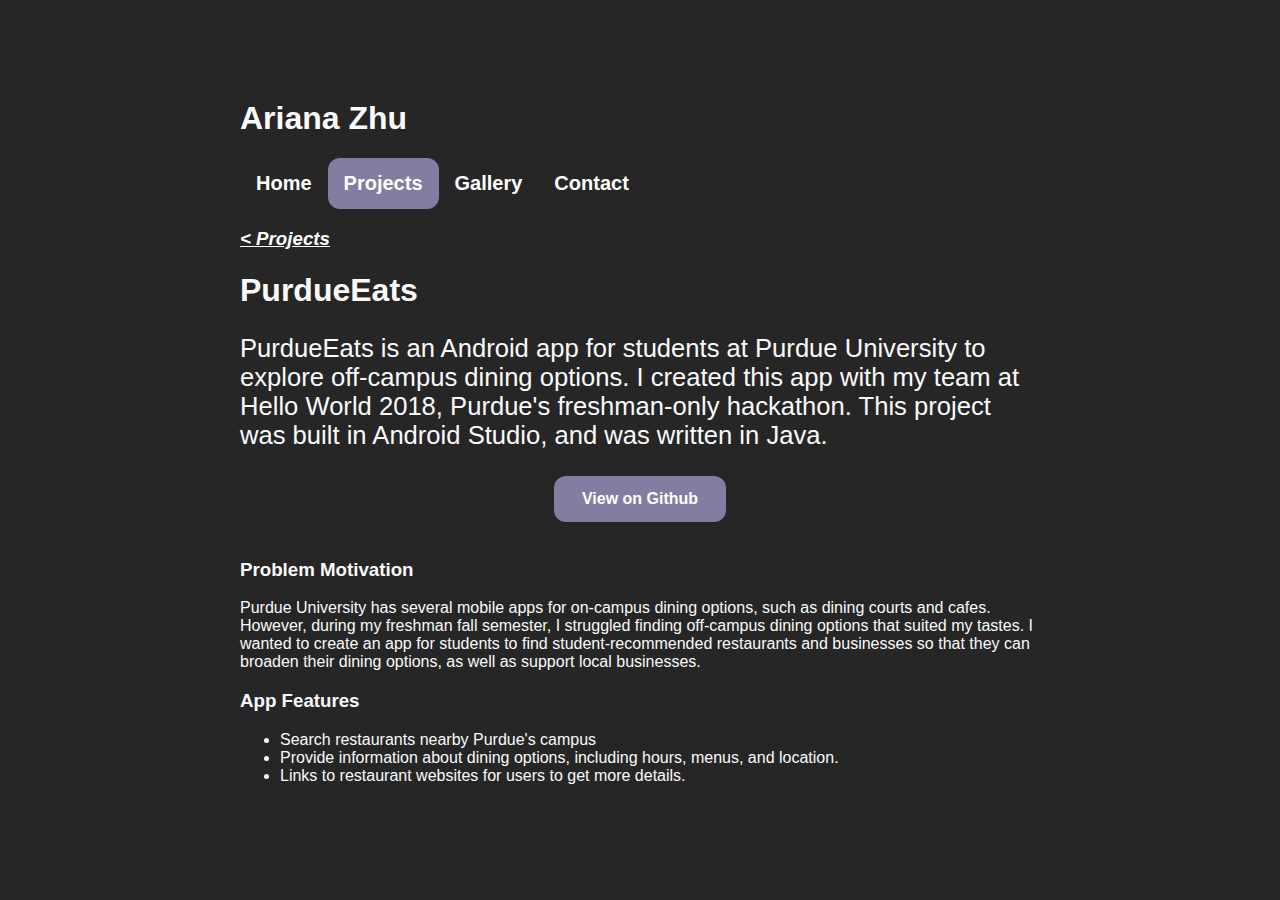
<file: portfolio/src/main/webapp/pueats.html>
<!DOCTYPE html>
<html>
  <head>
    <meta charset="UTF-8">
    <title>Ariana Zhu | Projects - PurdueEats</title>
    <link rel="stylesheet" href="style.css">
    <script src="script.js"></script>
  </head>
  <body onload="currentSlide(1)">
    <div class="content">
      <h1>Ariana Zhu</h1>
      <ul class="menu">
          <li class="menu_item"><a href="index.html">Home</a></li>
          <li class="menu_item"><a href="projects.html" class="active">Projects</a></li>
          <li class="menu_item"><a href="gallery.html">Gallery</a></li>
          <li class="menu_item"><a href="contact.html">Contact</a></li>
      </ul>
    </div>

    <div class="content">
        <!-- Back link -->
      <h3><a href="projects.html" class="image_link"><u><i>&lt Projects</i></u></a></h3>
      
      <h1>PurdueEats</h1>
      <p style="font-size:160%;">PurdueEats is an Android app for students at Purdue University to explore off-campus dining options. I created this app with my team at Hello World 2018, Purdue's freshman-only 
        hackathon. This project was built in Android Studio, and was written in Java.</p>

      <center><button type="button" class="block git-button" onclick="window.location.href='https://github.com/arianazhu/PurdueEats';"><b>View on Github</b></button></center>
      <br>

      <h3>Problem Motivation</h3>
      <p>Purdue University has several mobile apps for on-campus dining options, such as dining courts and cafes. However, during my freshman fall semester, I struggled finding 
          off-campus dining options that suited my tastes. I wanted to create an app for students to find student-recommended restaurants and businesses so that they can 
          broaden their dining options, as well as support local businesses.
      </p>
    
      <h3>App Features</h3>
      <ul>
          <li>Search restaurants nearby Purdue's campus</li>
          <li>Provide information about dining options, including hours, menus, and location.</li>
          <li>Links to restaurant websites for users to get more details.</li>
      </ul>

    </div>
  </body>
</html>
</file>
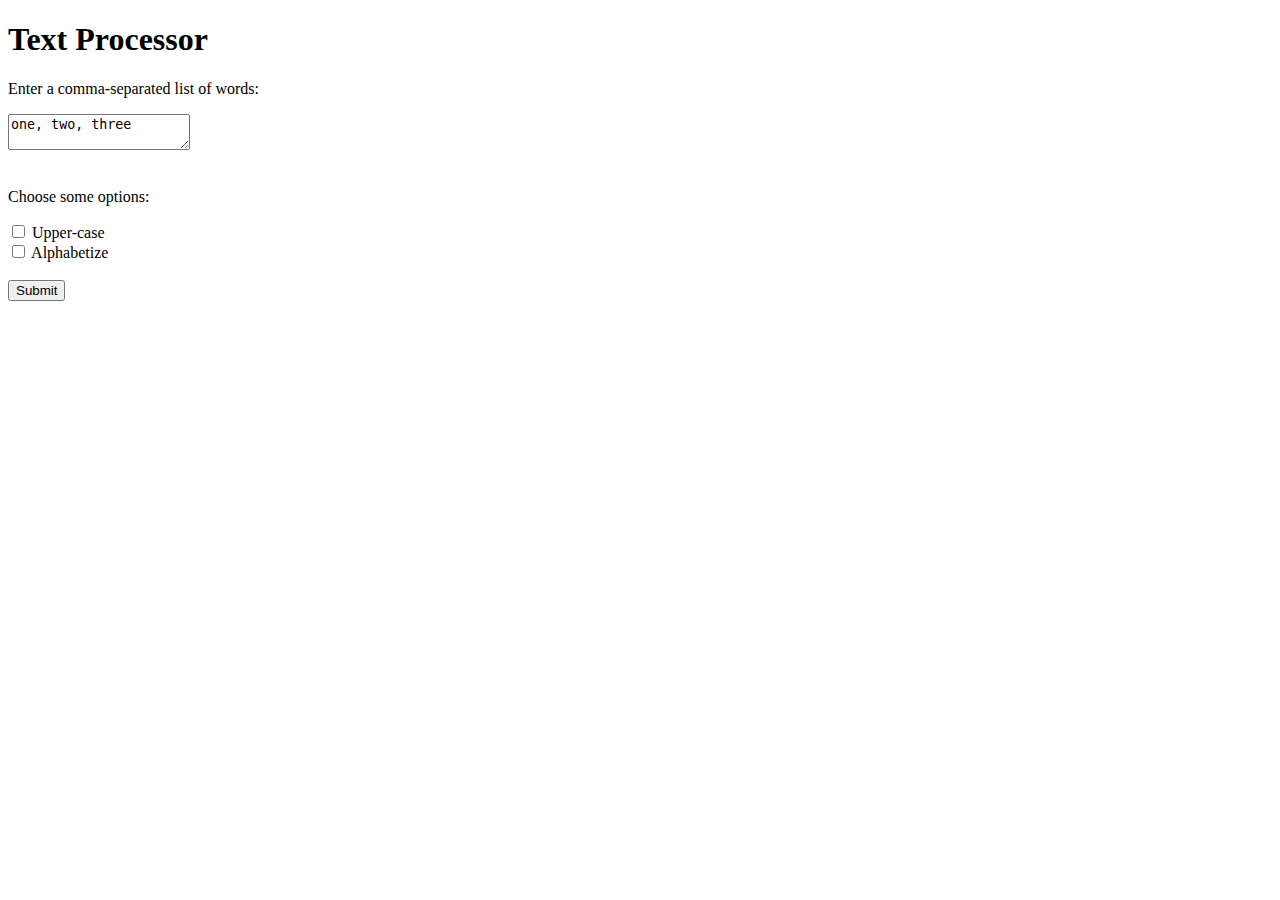
<file: walkthroughs/week-3-server/examples/text-processor/src/main/webapp/index-form.html>
<!DOCTYPE html>
<html>
  <head>
    <meta charset="UTF-8">
    <title>Text Processor</title>
  </head>
  <body>
    <h1>Text Processor</h1>

    <form action="/text" method="POST">

      <p>Enter a comma-separated list of words:</p>
      <textarea name="text-input">one, two, three</textarea>
      <br/><br/>

      <p>Choose some options:</p>
      <input type="checkbox" name="upper-case" value="true"> Upper-case
      <br/>
      <input type="checkbox" name="sort" value="true"> Alphabetize
      <br/><br/>

      <input type="submit" />
    </form>
  </body>
</html>
</file>
<file: portfolio/src/main/webapp/style.css>
/* General */

body {
    background-color: #262626;
    margin: 100px auto 100px auto;
    padding: 0 0 0 0;
    width: 800px;
}

h1, h2, h3, p, ul, label {
    color: #fafafa;
}

.content {
    margin-left: auto;
    margin-right: auto;
}

.section-break {
    padding: 2em 0 2em 0;
}

#quote-container {
  margin-top: 20px;
  color: white;
  font-size: 15px;
  font-style: italic;
}

/* Header menu */

ul.menu {
    list-style-type: none;
    margin: 0;
    padding: 0;
    overflow: hidden;
    background-color: #262626;
}

li.menu_item {
    float: left;
}

li a {
    display: block;
    /* color: #666; */
    color: white;
    font-weight: bold;
    font-size: 20px;
    text-align: center;
    padding: 14px 16px;
    text-decoration: none;
}

li a:hover {
    background-color: #000000;
    border-radius: 12px;

}

.active {
    background-color: #827da1 !important;
    border-radius: 12px;
}

/* Home */

/* Typewriter effect inspired by https://css-tricks.com/snippets/css/typewriter-effect/ */
.typewriter h2.typed {
    color: #fafafa;
    font-family: Arial, Helvetica, sans-serif;
    overflow: hidden; /* Ensures the content is not revealed until the animation */
    white-space: nowrap; /* Keeps the content on a single line */
    margin: 0 auto; /* Gives that scrolling effect as the typing happens */
    letter-spacing: .15em; /* Adjust as needed */
    animation: typing 4s steps(30, end);
}

#home-header {
    padding: 1em 0 0 0;
}

/* The typing effect */
@keyframes typing {
  from { width: 0 }
  to { width: 100% }
}

#map {
    /* border: thin solid black; */
    height: 500px;
    width: 800px;
    margin: 30px 0;
}

img {
    max-width: 800px;
}


/* Projects */

.project_container {
  position: relative;
  width: 100%;
}

/* Image box for each project */
.project {
    opacity: 1;
    display: block;
    width: 800px;
    height: 300px;
    transition: .5s ease;
    backface-visibility: hidden;
    object-fit: cover;
}

.middle {
    transition: .5s ease;
    opacity: 0;
    position: absolute;
    top: 50%;
    left: 50%;
    transform: translate(-50%, -50%);
    -ms-transform: translate(-50%, -50%);
    text-align: center;
}

.project_container:hover .project {
    opacity: 0.3;
}

.project_container:hover .middle {
    opacity: 1;
}

.text {
    background-color: #262626;
    color: white;
    font-size: 16px;
    padding: 16px 32px;
}

a.image_link:link {
    color: white;
    background-color: transparent;
    text-decoration: bold;
}

a.image_link:visited {
    color: white;
    background-color: transparent;
    text-decoration: none;
}

a.image_link:hover {
    color: whitesmoke;
    background-color: transparent;
    text-decoration: underline;
}

.block {
    display: block;
    width: auto; /* 25% */
    border: none;
    background-color: #827da1;
    padding: 14px 28px;
    font-size: 16px;
    cursor: pointer;
    text-align: center;
    border-radius: 12px;
}

.block:hover {
    text-decoration: underline;
    opacity: 0.7;
}


/* Project slideshow */

/* Slideshow container */
.slideshow_container_vertical {
    max-width: 400px;       /* 50% of content width */
    position: relative;
    margin: auto;
}

.slideshow_container {
    max-width: 800px;
    position: relative;
    margin: auto;
}

/* Hide the images by default */
.mySlides {
    display: none;
}

/* Next and previous buttons */
.prev, .next {
    cursor: pointer;
    position: absolute;
    top: 50%;
    width: auto;
    margin-top: -22px;
    padding: 16px;
    color: white;
    font-weight: bold;
    font-size: 18px;
    transition: 0.6s ease;
    border-radius: 0 3px 3px 0;
    user-select: none;
}

/* Position next button to the right */
.next {
    right: 0;
    border-radius: 3px 0 0 3px;
}

/* On hover, add transparent black background */
.prev:hover, .next:hover {
    background-color: rgba(0,0,0,0.8);
}

/* Caption text */
.slide_caption {
    color: #000000;
    font-size: 15px;
    padding: 8px 12px;
    position: absolute;
    bottom: 8px;
    width: 100%;
    text-align: center;
}

/* Slideshow dots */
.dot {
    cursor: pointer;
    height: 15px;
    width: 15px;
    margin: 0 2px;
    background-color: #bbb;
    border-radius: 50%;
    display: inline-block;
    transition: background-color 0.6s ease;
}

.active, .dot:hover {
    background-color: #717171;
}

/* Fading animation */
.fade {
    -webkit-animation-name: fade;
    -webkit-animation-duration: 1.5s;
    animation-name: fade;
    animation-duration: 1.5s;
}

@-webkit-keyframes fade {
    from {opacity: .4}
    to {opacity: 1}
}

@keyframes fade {
    from {opacity: .4}
    to {opacity: 1}
}

/* Github link button */
.git-button {
    color: white;
}

/* Gallery */

.row {
    display: flex;
    flex-wrap: wrap;
    /* padding: 0 4px; */
}

/* Create 2 equal columns side by side */
.column {
    flex: 50%;
    max-width: 50%
}

.column img {
    /* margin-top: 8px; */
    vertical-align: middle;
    width: 100%
}

* {
    box-sizing: border-box;
    /* font-family: Arial, Helvetica, sans-serif; */
    font-family: Arial, Helvetica, sans-serif;
}

/* Container for image overlay */
.container {
    position: relative;
    width: 100%;
    max-width: 400px;   /* half of content width (800px)*/
}

/* Make image responsive */
.image {
    display: block;
    width: 100%;
    height: auto;
}

/* Overlay effect (on top of container, and over the image) */
.overlay {
    position: absolute;
    bottom: 0;
    background: rgb(0, 0, 0);
    background: rgba(0, 0, 0, 0.5); /* Black see-through */
    color: #f1f1f1;
    width: 100%;
    transition: .5s ease;
    opacity:0;
    font-size: 20px;
    padding: 20px;
    text-align: center;
}

/* Present overlay on hover */
.container:hover .overlay {
    opacity: 1;
}

/* Contact */

/* Style all font awesome icons */
.fa {
    padding: 20px;
    font-size: 70px;
    width: 397px;
    text-align: center;
    text-decoration: none;
}

/* Add a hover effect to social media icon */
.fa:hover {
    opacity: 0.7;
}

/* Set a specific color for each brand */

/* Linkedin */
.fa-linkedin {
    background: #0e76a8;
    color: white;
}

/* Linkedin */
.fa-github {
    background: #6e5494;
    color: white;
}


/* Comments */
.form-group {
    padding: 0 0 2em 0;
}

#toggle-comments {
    padding: 2em 0 0 0;
}

#comments-container {
  margin-top: 20px;
  color: white;
  font-size: 15px;
}

ul#comments-list {
    color: white;
    list-style-type: none;
    margin: 0 0 10px 0; /* top, right, bottom, and left */
    padding: 10px 5px 5px 5px;
    /* background-color: #827da1; */
    border-radius: 12px;
    max-width: 800px;
}

li.comment {
    color: black;
    font-style: none;
    margin: 10px 0 20px 0;
    padding: 30px 25px;
    border-radius: 12px;
    width: 800px;
    word-break: break-word;
}

/* .comment {
  flex-grow: 1;
} */

.toggle-label {
    font-style: bold;
}

.inline-label {
    padding: 0 0 0 4em;
}

select {
    padding: 5px 5px;
    margin: 0 0 0 10px;
    display: inline-block;
    border: 1px solid #ccc;
    border-radius: 4px;
    box-sizing: border-box;
}

select#comment-limit {
    width: 7%;
}

select#comment-filter {
    width: 20%;
}

select#comment-sort {
    width: 15%;
}

input[type=text] {
    width: 100%;
    padding: 12px 20px;
    margin: 8px 0;
    display: inline-block;
    border: 1px solid #ccc;
    border-radius: 4px;
    box-sizing: border-box;
    background-color: #f2f2f2;
}

textarea {
    width: 100%;
    height: 150px;
    padding: 12px 20px;
    margin: 8px 0;
    display: inline-block;
    border: 1px solid #ccc;
    border-radius: 4px;
    box-sizing: border-box;
    resize: none;
    background-color: #f2f2f2;
}

input[type=text]:focus {
    border: 4px solid #dcdae8;
}

input[type=submit] {
    width: 100%;
    padding: 14px 20px;
    margin: 8px 0;
    border: none;
    border-radius: 4px;
    cursor: pointer;
}

input[type=submit]:hover {
}

button.delete-comment {
    width: auto;
    margin: 0 0 20px 0;
    padding: 2px 5px;
    border: 2px solid black;
    border-radius: 9px;
    font-size: 18px;
    cursor: pointer;
    background-color: Transparent;
    outline: none;
    float: right;
    text-align: center;
    font-style: bold;
}

.delete-comment:hover {
    background-color: white;
    opacity: 0.3;
}
</file>
